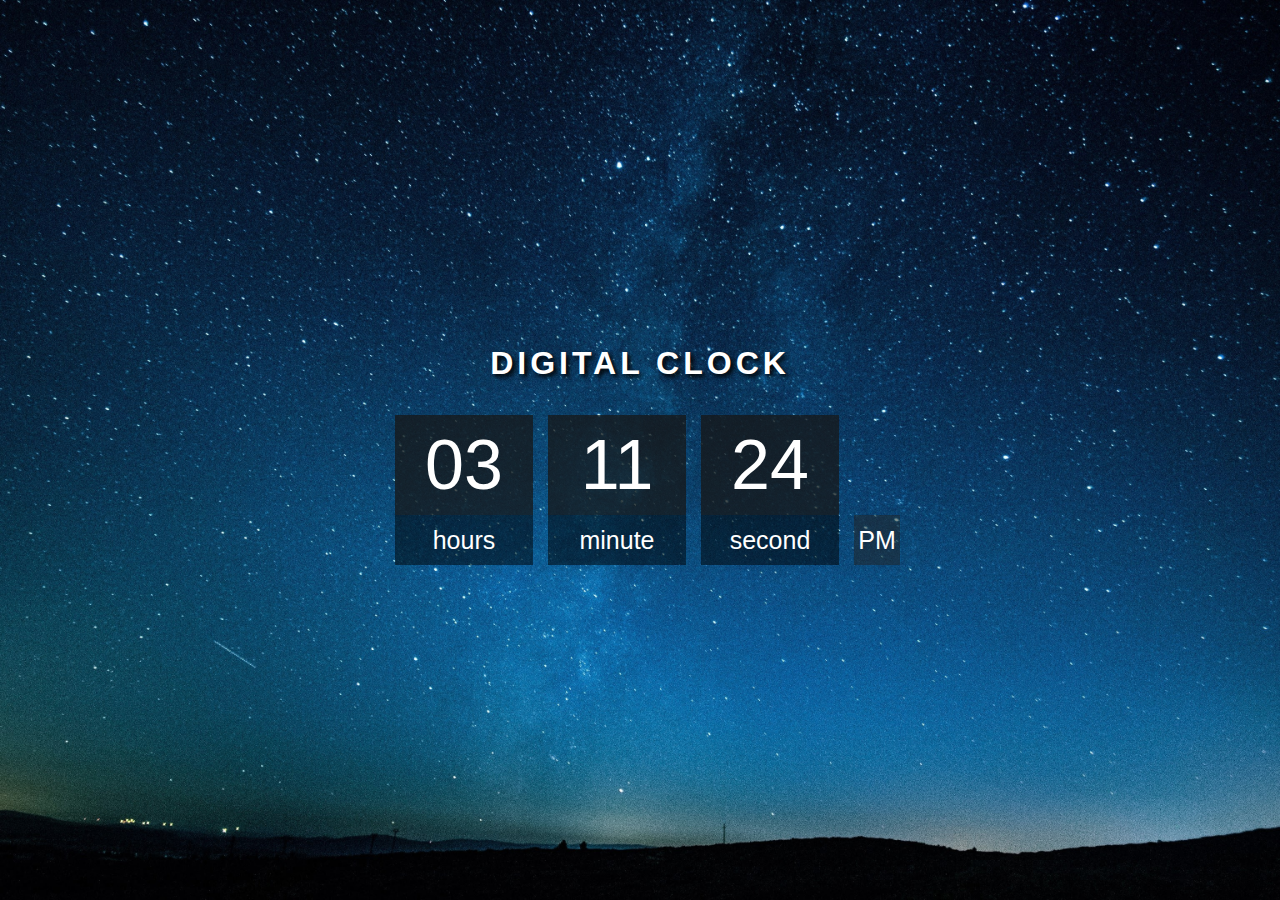
<file: P1-digital-clock/index.html>
<!DOCTYPE html>
<html lang="en">
  <head>
    <meta charset="UTF-8" />
    <meta http-equiv="X-UA-Compatible" content="IE=edge" />
    <meta name="viewport" content="width=device-width, initial-scale=1.0" />

    <!-- CUSTOM CSS -->
    <link rel="stylesheet" href="./style.css" />

    <!-- TİTLE -->
    <title>Digital Clock</title>
  </head>
  <body>
    <!-- container start -->
    <div class="container">
      <div class="header">
        <h2 class="digital">Digital Clock</h2>
      </div>

      <main class="main">
        <div class="boxes">
          <div class="box box1" id="hour"></div>
          <div class="box box2">hours</div>
        </div>
        <div class="boxes">
          <div class="box box1" id="minute"></div>
          <div class="box box2">minute</div>
        </div>
        <div class="boxes">
          <div class="box box1" id="second"></div>
          <div class="box box2">second</div>
        </div>

        <div class="ampm" id="ampm">am</div>
      </main>
    </div>

    <!-- JAVASRİPT -->
    <script src="./script.js"></script>
  </body>
</html>
</file>
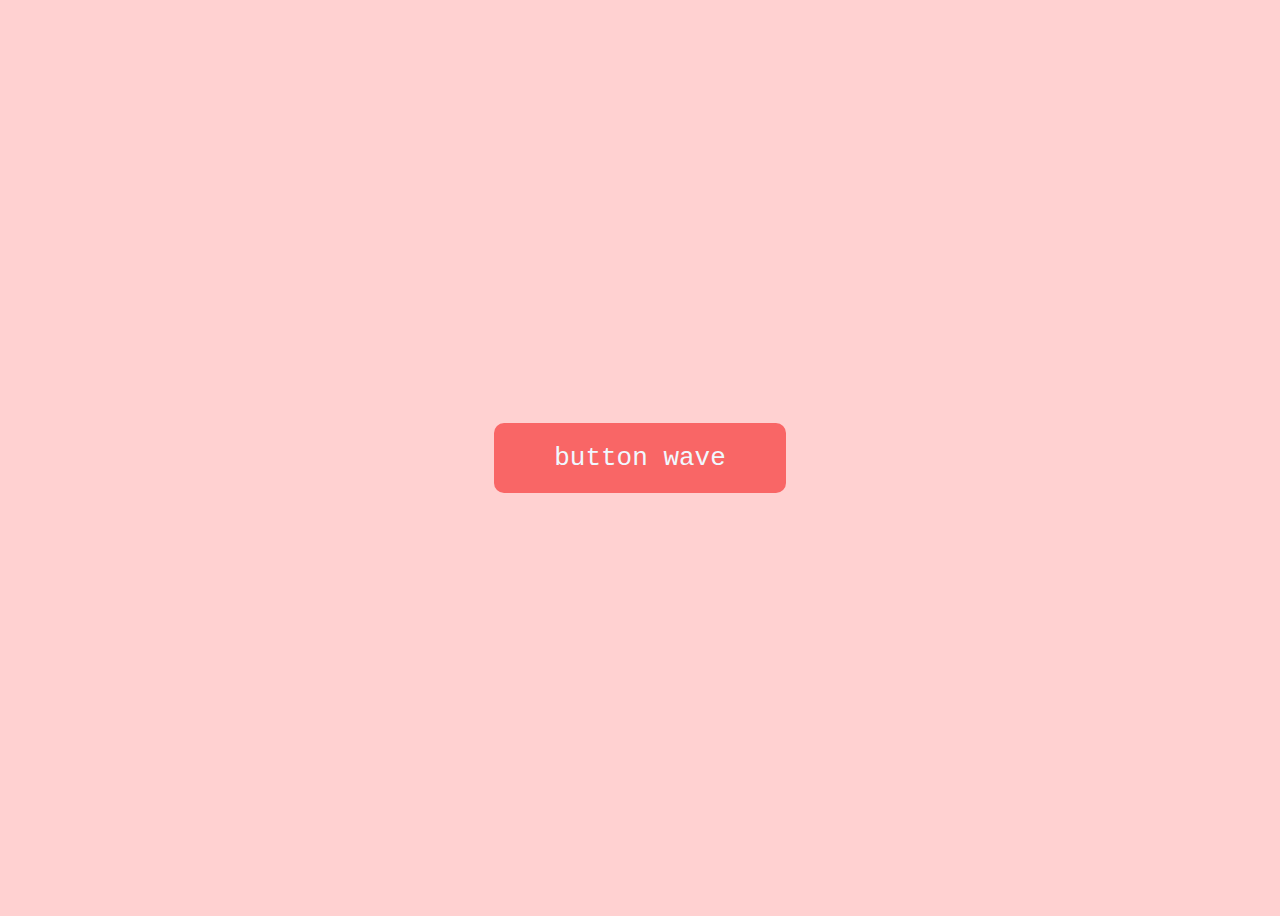
<file: P3-buttonWave/index.html>
<!DOCTYPE html>
<html lang="en">
  <head>
    <meta charset="UTF-8" />
    <meta http-equiv="X-UA-Compatible" content="IE=edge" />
    <meta name="viewport" content="width=device-width, initial-scale=1.0" />
    <!-- Custom CSS -->
    <link rel="stylesheet" href="./style.css" />
    <title>Document</title>
  </head>
  <body>
    <!-- button start -->
    <a class="btn"><span>button wave</span></a>
    <!-- button finish -->

    <!-- javascript -->

    <script src="./script.js"></script>
  </body>
</html>
</file>
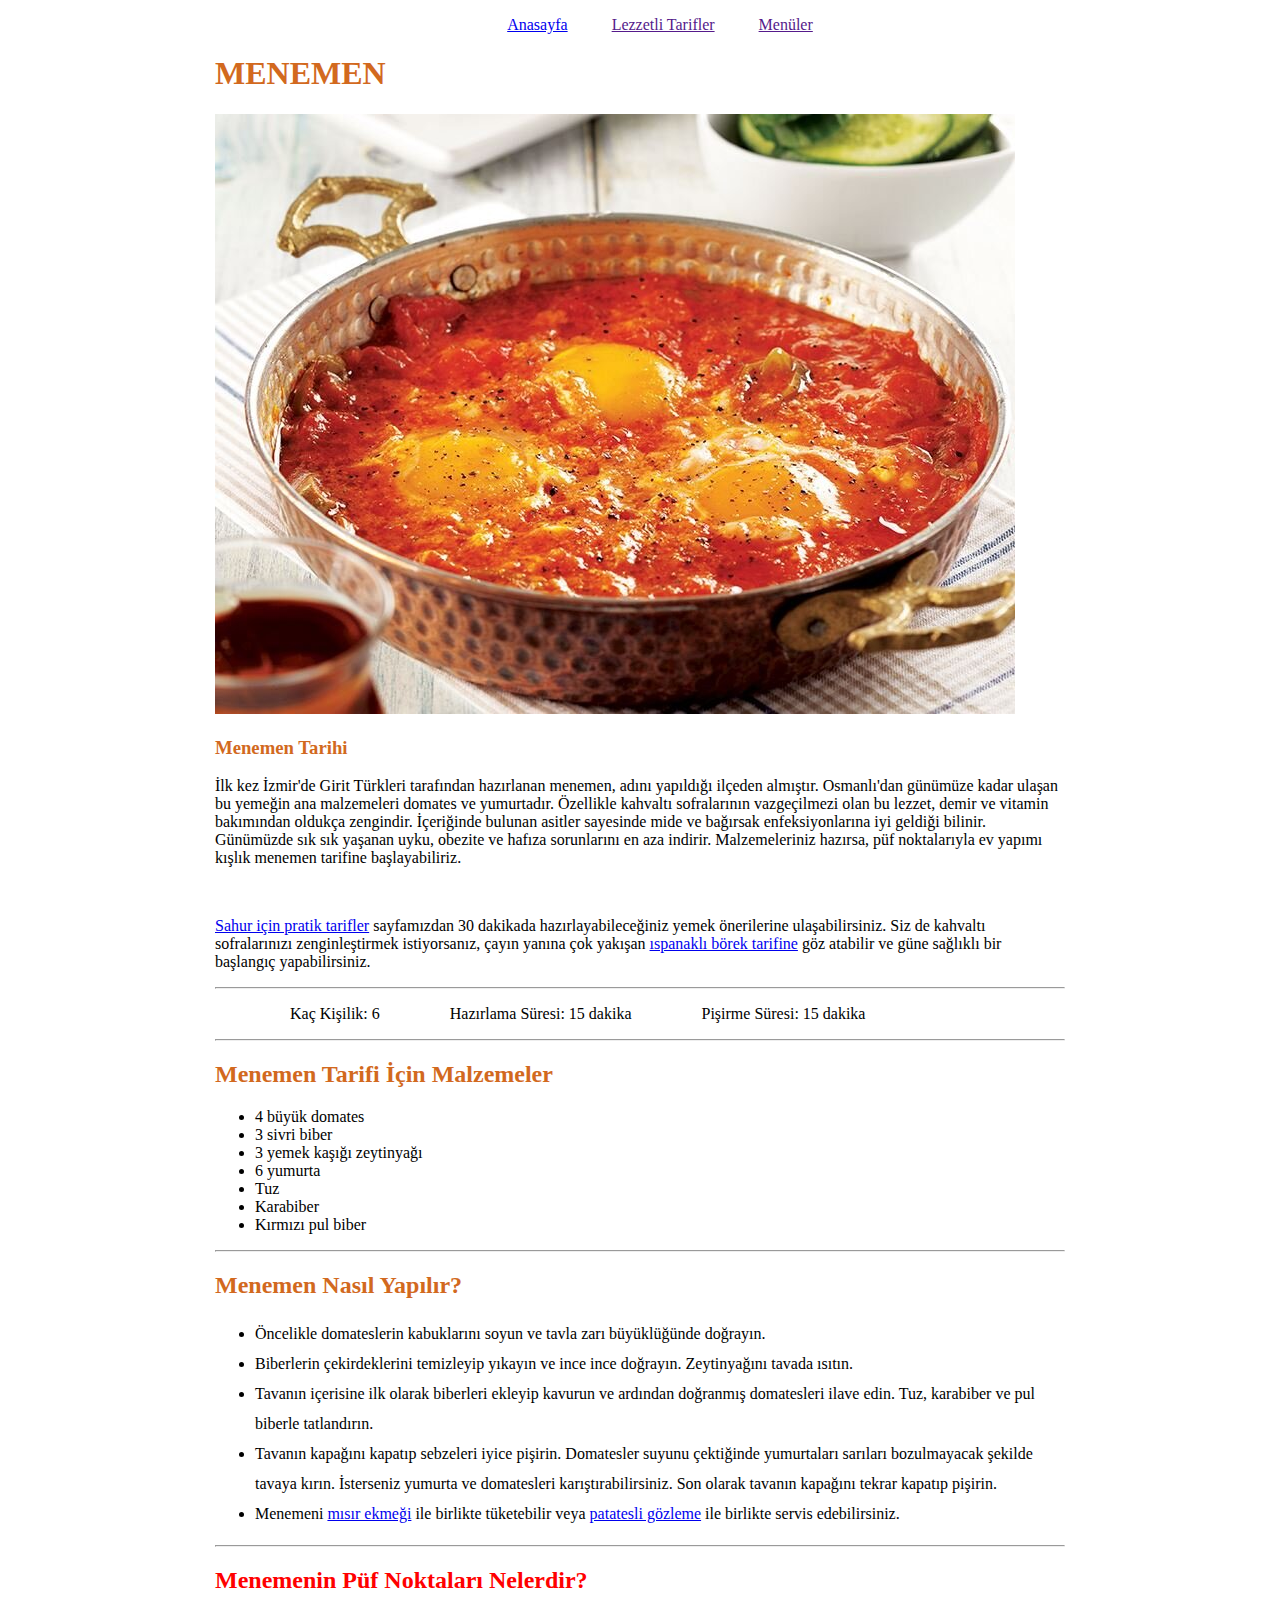
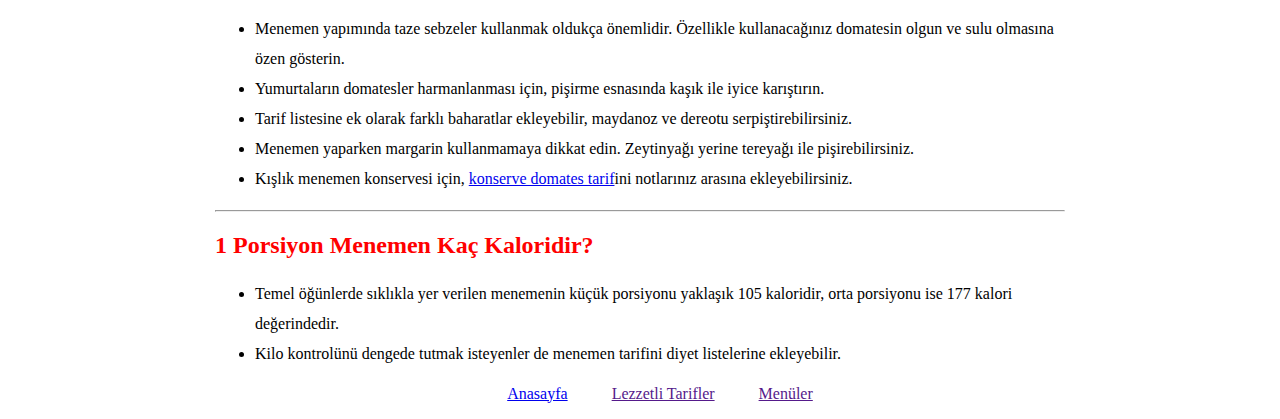
<file: P4-menemen-recipe/yenmezyemek.html>
<!DOCTYPE html>
<html lang="tr">
  <head>
    <meta charset="UTF-8" />
    <meta http-equiv="X-UA-Compatible" content="IE=edge" />
    <meta name="viewport" content="width=device-width, initial-scale=1.0" />
    <title>Yenmez Yemek</title>

    <style>
      .menü {
        list-style: none;
      }

      .menü li {
        display: inline;
        padding-left: 35px;
        padding-right: 35px;
      }

      .navbar {
        list-style: none;

        display: block;
      }
      .navbar li {
        display: inline;
        padding-left: 20px;
        padding-right: 20px;
      }

      .body {
        margin: 0 auto;

        width: 850px;
      }
      h1 {
        color: chocolate;
      }
      h2 {
        color: chocolate;
      }
      h3 {
        color: chocolate;
      }

      /* mark {
        background-color: rgb(176, 234, 238);
        color: chocolate;
      } */
    </style>
  </head>
  <body class="body">
    <!-- navbar start -->
    <header>
      <nav>
        <ul class="navbar" align="center">
          <li><a href="#">Anasayfa</a></li>

          <li><a href="">Lezzetli Tarifler</a></li>
          <li><a href="">Menüler</a></li>
        </ul>
      </nav>
    </header>
    <!-- navbar end -->

    <!-- content start -->
    <div>
      <section>
        <article>
          <h1>MENEMEN</h1>

          <img src="./img/menemen.jpg" alt="menemen" />

          <h3>Menemen Tarihi</h3>

          <p>
            İlk kez İzmir'de Girit Türkleri tarafından hazırlanan menemen, adını
            yapıldığı ilçeden almıştır. Osmanlı'dan günümüze kadar ulaşan bu
            yemeğin ana malzemeleri domates ve yumurtadır. Özellikle kahvaltı
            sofralarının vazgeçilmezi olan bu lezzet, demir ve vitamin
            bakımından oldukça zengindir. İçeriğinde bulunan asitler sayesinde
            mide ve bağırsak enfeksiyonlarına iyi geldiği bilinir. Günümüzde sık
            sık yaşanan uyku, obezite ve hafıza sorunlarını en aza indirir.
            Malzemeleriniz hazırsa, püf noktalarıyla ev yapımı kışlık menemen
            tarifine başlayabiliriz.
          </p>
          <br />
          <p>
            <a href="#">Sahur için pratik tarifler</a> sayfamızdan 30 dakikada
            hazırlayabileceğiniz yemek önerilerine ulaşabilirsiniz. Siz de
            kahvaltı sofralarınızı zenginleştirmek istiyorsanız, çayın yanına
            çok yakışan <a href="#">ıspanaklı börek tarifine</a> göz atabilir ve
            güne sağlıklı bir başlangıç yapabilirsiniz.
          </p>
        </article>
        <hr />

        <article>
          <ul style="display: flex" class="menü">
            <li>Kaç Kişilik: 6</li>
            <li>Hazırlama Süresi: 15 dakika</li>
            <li>Pişirme Süresi: 15 dakika</li>
          </ul>
        </article>
        <hr />

        <article>
          <h2>Menemen Tarifi İçin Malzemeler</h2>

          <ul>
            <li>4 büyük domates</li>
            <li>3 sivri biber</li>
            <li>3 yemek kaşığı zeytinyağı</li>
            <li>6 yumurta</li>
            <li>Tuz</li>
            <li>Karabiber</li>
            <li>Kırmızı pul biber</li>
          </ul>
        </article>
        <hr />

        <article>
          <h2 style="color: chocolate">Menemen Nasıl Yapılır?</h2>

          <ul style="line-height: 30px">
            <li>
              Öncelikle domateslerin kabuklarını soyun ve tavla zarı
              büyüklüğünde doğrayın.
            </li>
            <li>
              Biberlerin çekirdeklerini temizleyip yıkayın ve ince ince
              doğrayın. Zeytinyağını tavada ısıtın.
            </li>
            <li>
              Tavanın içerisine ilk olarak biberleri ekleyip kavurun ve ardından
              doğranmış domatesleri ilave edin. Tuz, karabiber ve pul biberle
              tatlandırın.
            </li>
            <li>
              Tavanın kapağını kapatıp sebzeleri iyice pişirin. Domatesler
              suyunu çektiğinde yumurtaları sarıları bozulmayacak şekilde tavaya
              kırın. İsterseniz yumurta ve domatesleri karıştırabilirsiniz. Son
              olarak tavanın kapağını tekrar kapatıp pişirin.
            </li>
            <li>
              Menemeni <a href="#">mısır ekmeği</a> ile birlikte tüketebilir
              veya <a href="#">patatesli gözleme</a> ile birlikte servis
              edebilirsiniz.
            </li>
          </ul>
        </article>
        <hr />
        <article>
          <h2 style="color: red">Menemenin Püf Noktaları Nelerdir?</h2>

          <ul style="line-height: 30px">
            <li>
              Menemen yapımında taze sebzeler kullanmak oldukça önemlidir.
              Özellikle kullanacağınız domatesin olgun ve sulu olmasına özen
              gösterin.
            </li>
            <li>
              Yumurtaların domatesler harmanlanması için, pişirme esnasında
              kaşık ile iyice karıştırın.
            </li>
            <li>
              Tarif listesine ek olarak farklı baharatlar ekleyebilir, maydanoz
              ve dereotu serpiştirebilirsiniz.
            </li>
            <li>
              Menemen yaparken margarin kullanmamaya dikkat edin. Zeytinyağı
              yerine tereyağı ile pişirebilirsiniz.
            </li>
            <li>
              Kışlık menemen konservesi için,
              <a href="#">konserve domates tarif</a>ini notlarınız arasına
              ekleyebilirsiniz.
            </li>
          </ul>

          <!-- <iframe
            height="450"
            width="600"
            src="https://youtu.be/IfnHzWRMph0"
            frameborder="0"
          ></iframe> -->
        </article>
        <hr />

        <article>
          <h2 style="color: red">1 Porsiyon Menemen Kaç Kaloridir?</h2>
          <ul style="line-height: 30px">
            <li>
              Temel öğünlerde sıklıkla yer verilen menemenin küçük porsiyonu
              yaklaşık 105 kaloridir, orta porsiyonu ise 177 kalori
              değerindedir.
            </li>
            <li>
              Kilo kontrolünü dengede tutmak isteyenler de menemen tarifini
              diyet listelerine ekleyebilir.
            </li>
          </ul>
        </article>
      </section>
    </div>

    <!-- content end -->

    <!-- footer start -->

    <footer>
      <nav>
        <ul class="navbar" align="center">
          <li><a href="#">Anasayfa</a></li>

          <li><a href="">Lezzetli Tarifler</a></li>
          <li><a href="">Menüler</a></li>
        </ul>
      </nav>
    </footer>
    <!-- footer end -->
  </body>
</html>
</file>
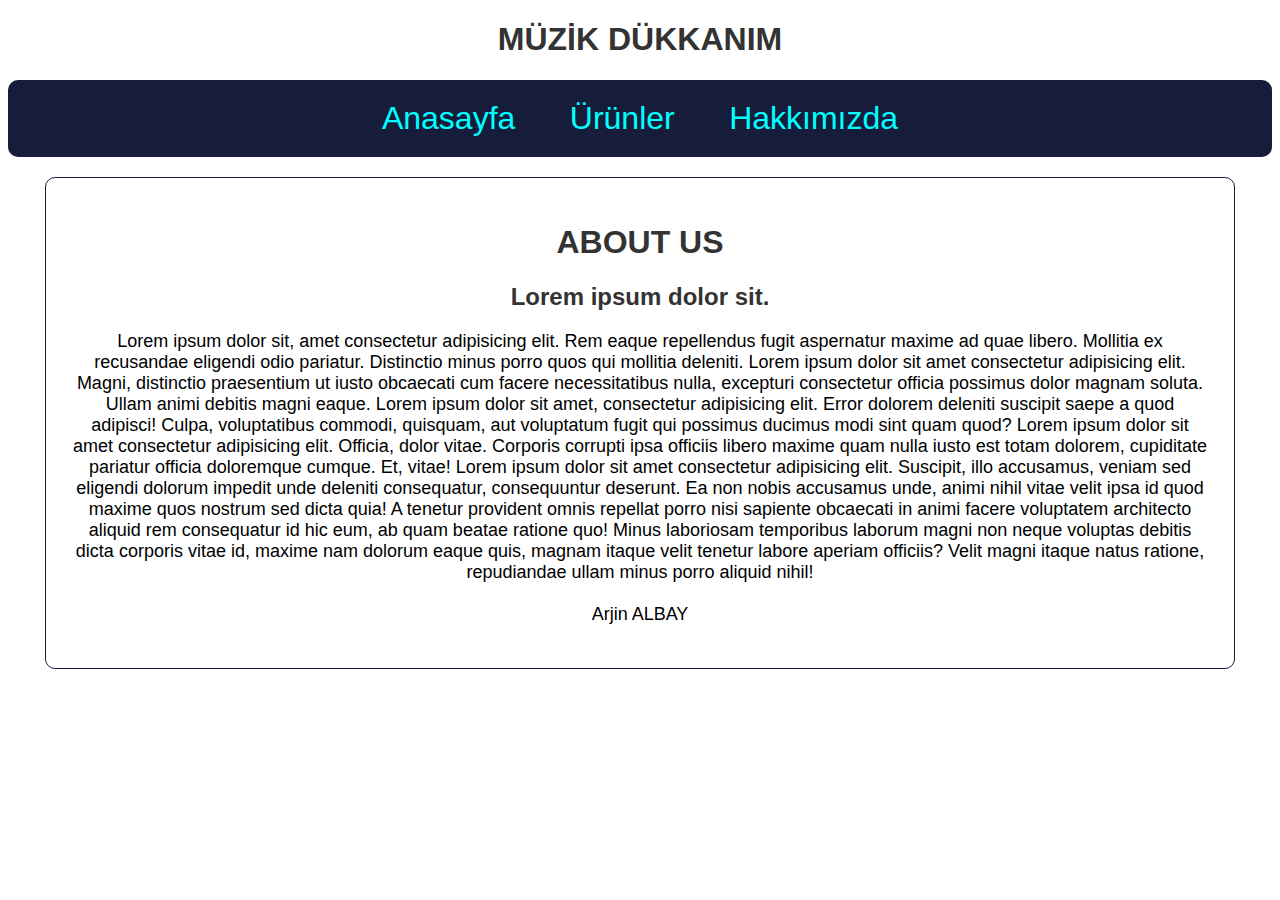
<file: P5-instruments-store/about_us.html>
<!DOCTYPE html>
<html lang="en">
  <head>
    <meta charset="UTF-8" />
    <meta http-equiv="X-UA-Compatible" content="IE=edge" />
    <meta name="viewport" content="width=device-width, initial-scale=1.0" />
    <title>about us</title>
    <link rel="stylesheet" href="./css/style.css" />
  </head>
  <body>
    
    <!-- Header start -->
   <div> 
     <h1 class="topname">MÜZİK DÜKKANIM</h1> 
  <div>

    <div class="header">
      <a  href="./homepage.html">Anasayfa</a>
      <a  href="./ürünlerimiz.html">Ürünler</a>
      <a  href="./about_us.html">Hakkımızda</a>
    </div>
    <!-- Header Finish -->

    <!-- Content Start -->
    <div class="container">
      <div class="content" style="text-align: center;">
        <article>
          <h1 style="text-align: center; font-size: xx-large">ABOUT US</h1>

          <h2>Lorem ipsum dolor sit.</h2>

          <p>
            Lorem ipsum dolor sit, amet consectetur adipisicing elit. Rem eaque
            repellendus fugit aspernatur maxime ad quae libero. Mollitia ex
            recusandae eligendi odio pariatur. Distinctio minus porro quos qui
            mollitia deleniti. Lorem ipsum dolor sit amet consectetur
            adipisicing elit. Magni, distinctio praesentium ut iusto obcaecati
            cum facere necessitatibus nulla, excepturi consectetur officia
            possimus dolor magnam soluta. Ullam animi debitis magni eaque. Lorem
            ipsum dolor sit amet, consectetur adipisicing elit. Error dolorem
            deleniti suscipit saepe a quod adipisci! Culpa, voluptatibus
            commodi, quisquam, aut voluptatum fugit qui possimus ducimus modi
            sint quam quod? Lorem ipsum dolor sit amet consectetur adipisicing
            elit. Officia, dolor vitae. Corporis corrupti ipsa officiis libero
            maxime quam nulla iusto est totam dolorem, cupiditate pariatur
            officia doloremque cumque. Et, vitae! Lorem ipsum dolor sit amet
            consectetur adipisicing elit. Suscipit, illo accusamus, veniam sed
            eligendi dolorum impedit unde deleniti consequatur, consequuntur
            deserunt. Ea non nobis accusamus unde, animi nihil vitae velit ipsa
            id quod maxime quos nostrum sed dicta quia! A tenetur provident
            omnis repellat porro nisi sapiente obcaecati in animi facere
            voluptatem architecto aliquid rem consequatur id hic eum, ab quam
            beatae ratione quo! Minus laboriosam temporibus laborum magni non
            neque voluptas debitis dicta corporis vitae id, maxime nam dolorum
            eaque quis, magnam itaque velit tenetur labore aperiam officiis?
            Velit magni itaque natus ratione, repudiandae ullam minus porro
            aliquid nihil!
            <BR></BR>

            Arjin ALBAY
          </p>
        </article>
      </div>
    </div>
    <!-- content finish -->
  </body>
</html>
</file>
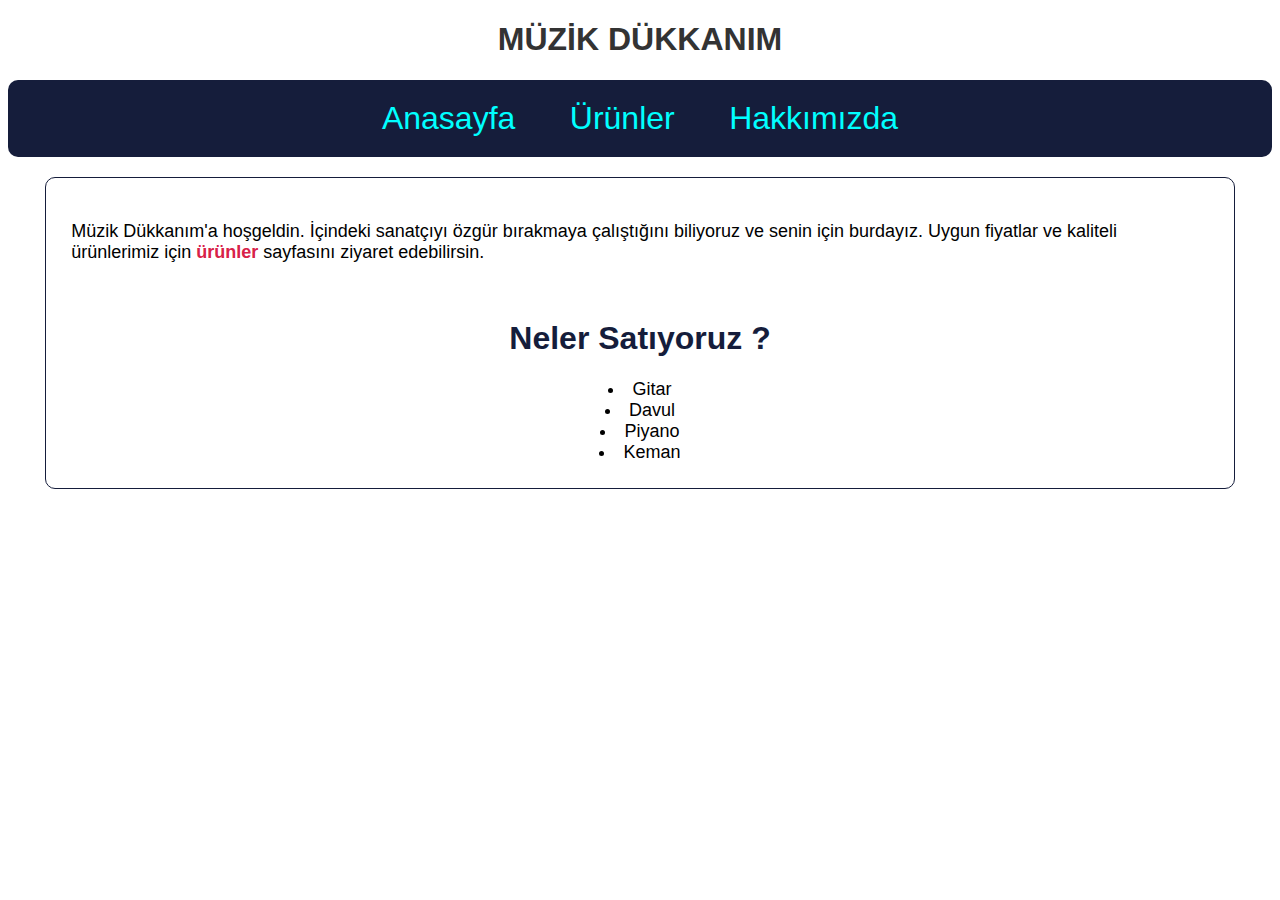
<file: P5-instruments-store/homepage.html>
<!DOCTYPE html>
<html lang="en">
  <head>
    <meta charset="UTF-8" />
    <meta http-equiv="X-UA-Compatible" content="IE=edge" />
    <meta name="viewport" content="width=device-width, initial-scale=1.0" />
    <title>Document</title>
    <link rel="stylesheet" href="./css/style.css" />
  </head>
  <body>
    <!-- Header start -->
   <div> 
    <h1 class="topname">MÜZİK DÜKKANIM</h1> 
 <div>

   <div class="header">
     <a href="./homepage.html">Anasayfa</a>
     <a href="./ürünlerimiz.html">Ürünler</a>
     <a href="./about_us.html">Hakkımızda</a>
   </div>
   <!-- Header Finish -->

   <!-- Content Start -->
   <div class="container">
     <article>

      <p>Müzik Dükkanım'a hoşgeldin. İçindeki sanatçıyı özgür bırakmaya çalıştığını biliyoruz ve senin için burdayız. Uygun fiyatlar ve kaliteli ürünlerimiz için <a class="link" href="./ürünlerimiz.html">ürünler</a> sayfasını ziyaret edebilirsin.</p> <br>

      <div style="text-align: center;" >
      <h1 style="color: #151d3b;">Neler Satıyoruz ?</h1>
      <lu style=" list-style-position:inside; font-size: large;">
        <li>Gitar</li>
        <li>Davul</li>
        <li>Piyano</li>
        <li>Keman</li>
      </lu>
    </div>

     </article>
   </div>
    <!-- content finish -->
  </body>
</html>
</file>
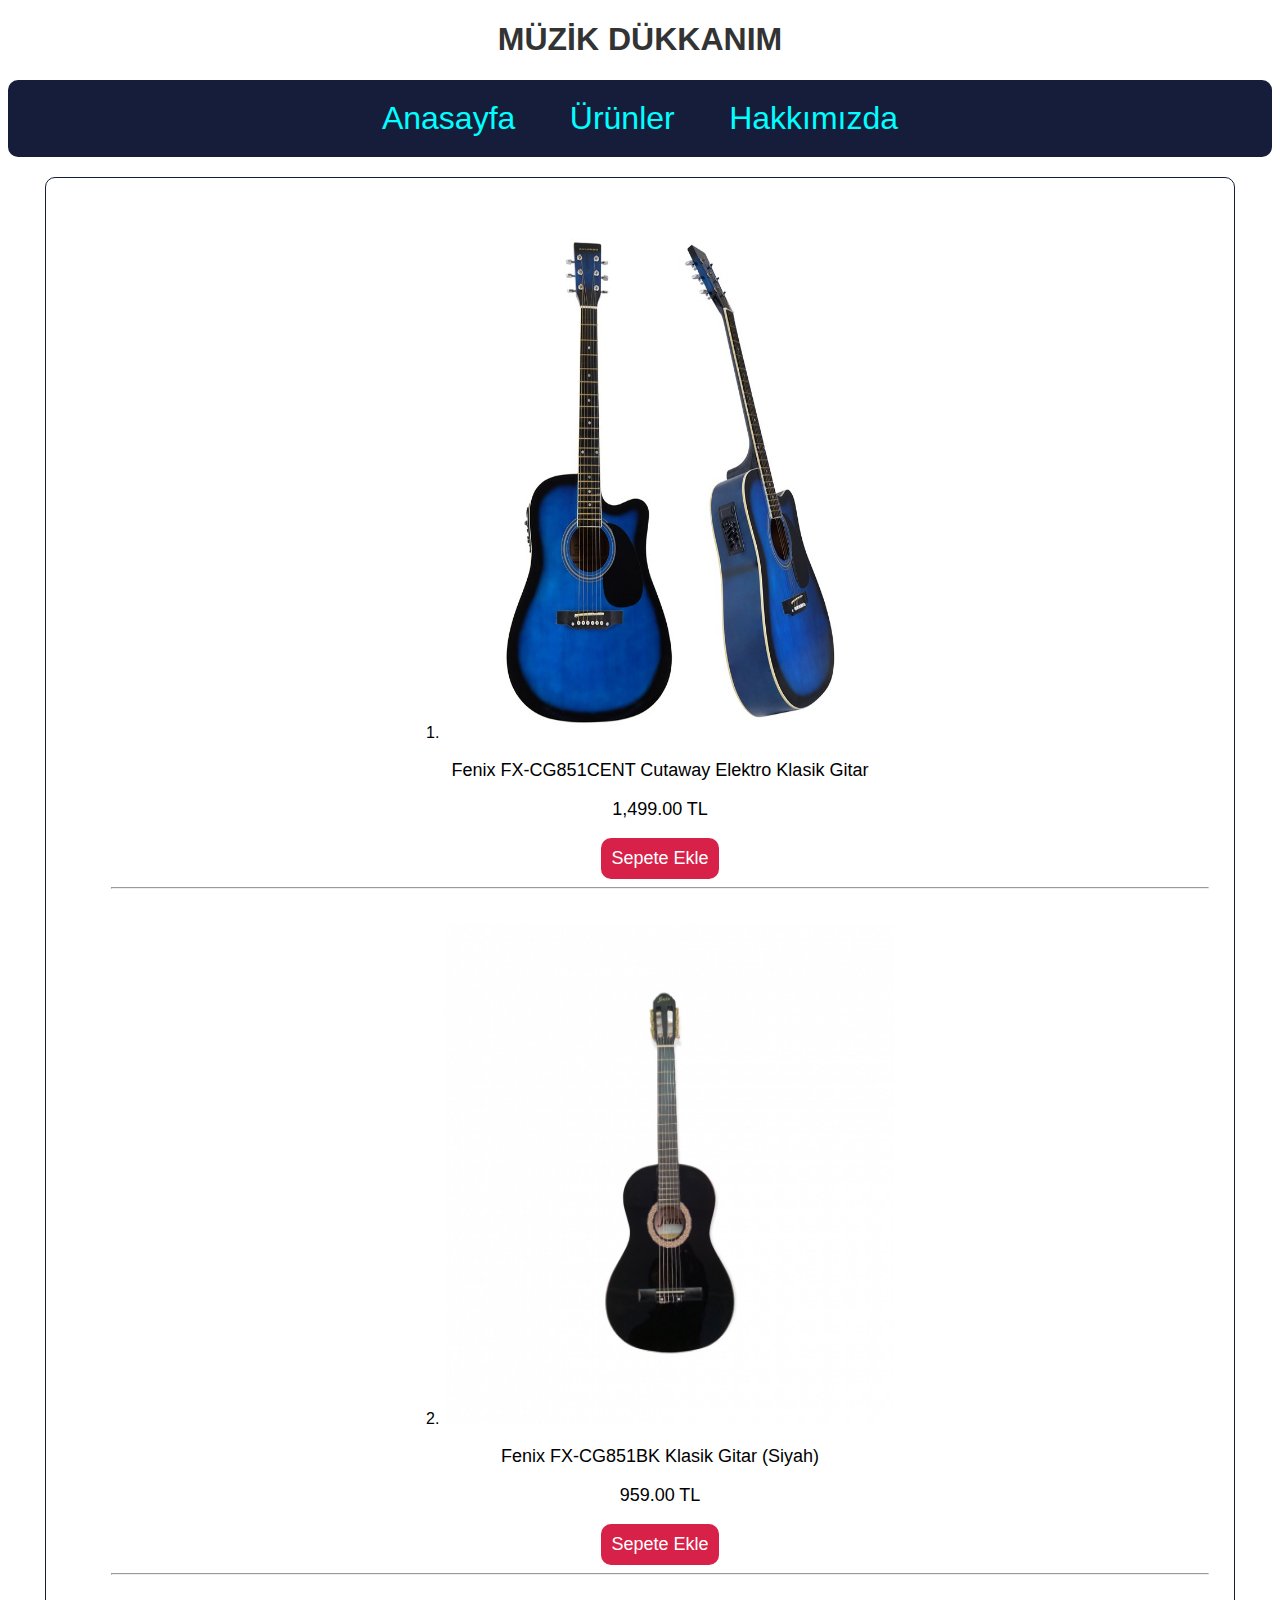
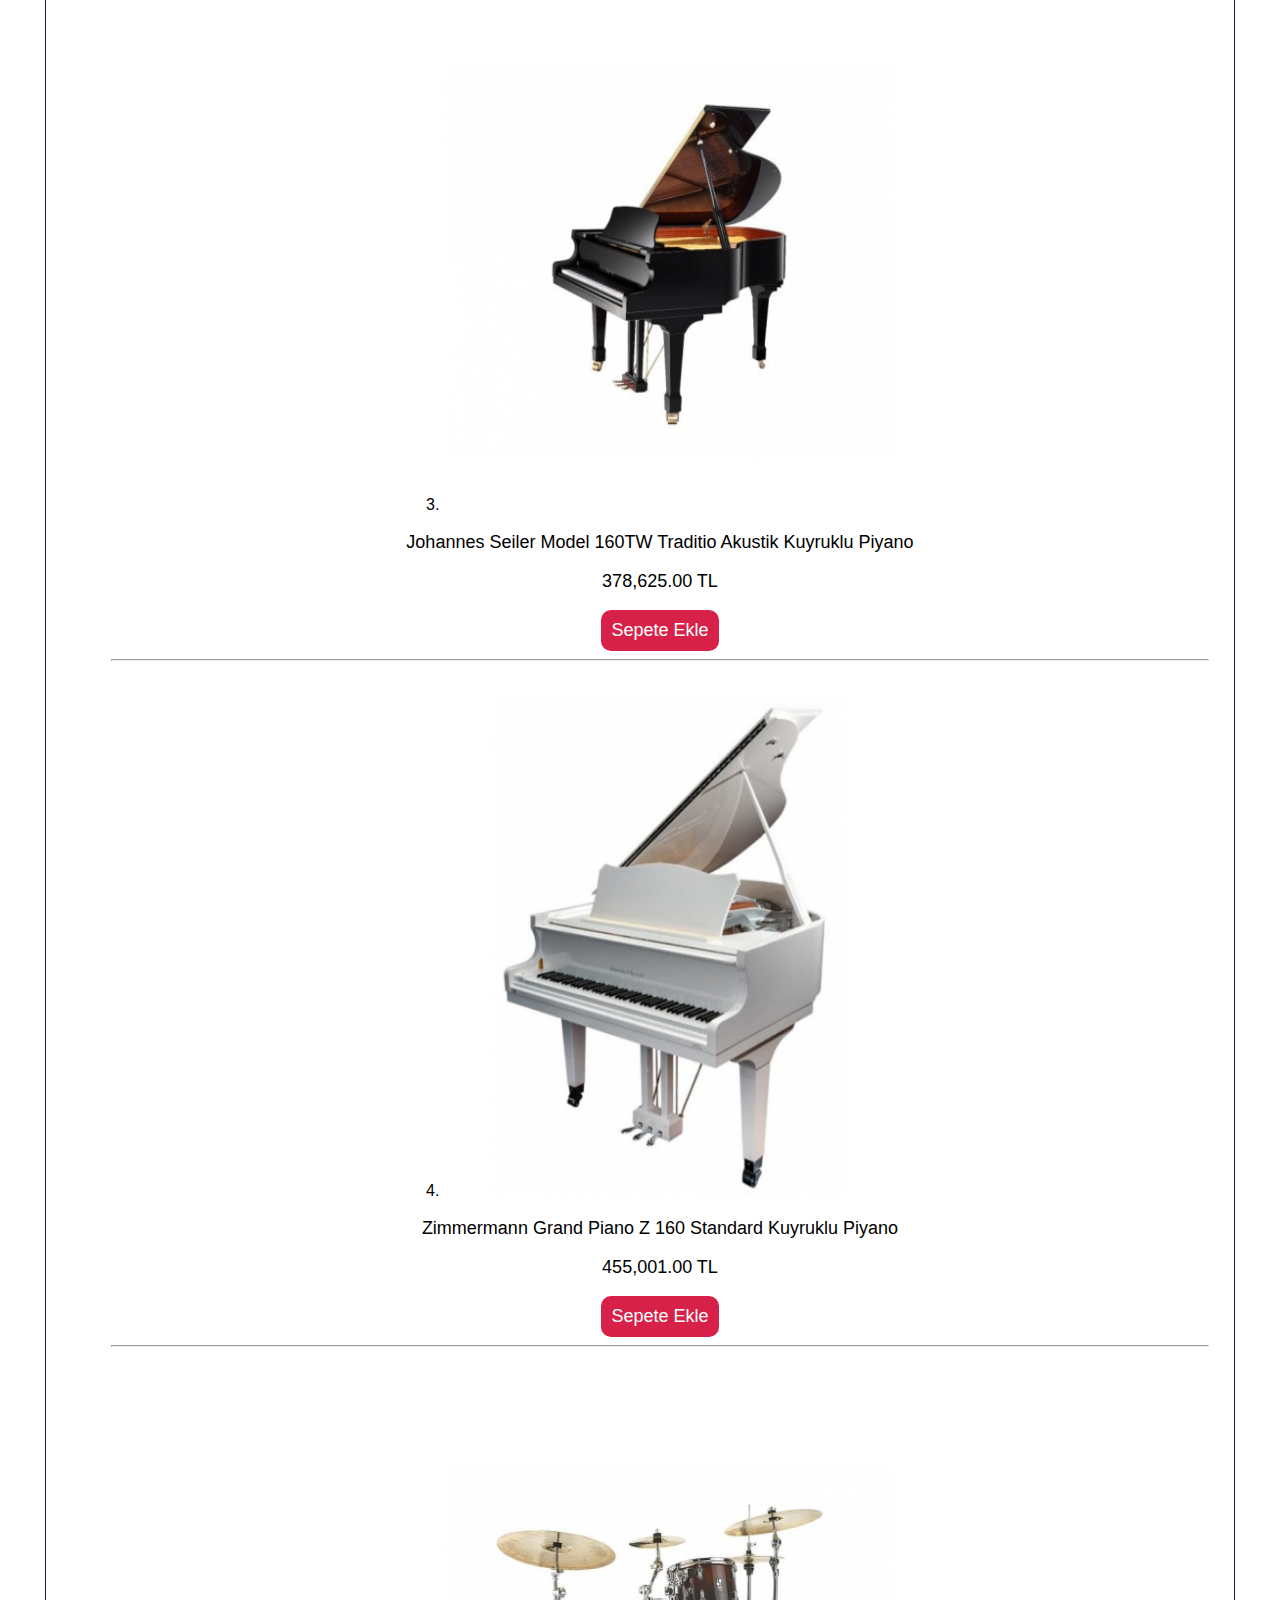
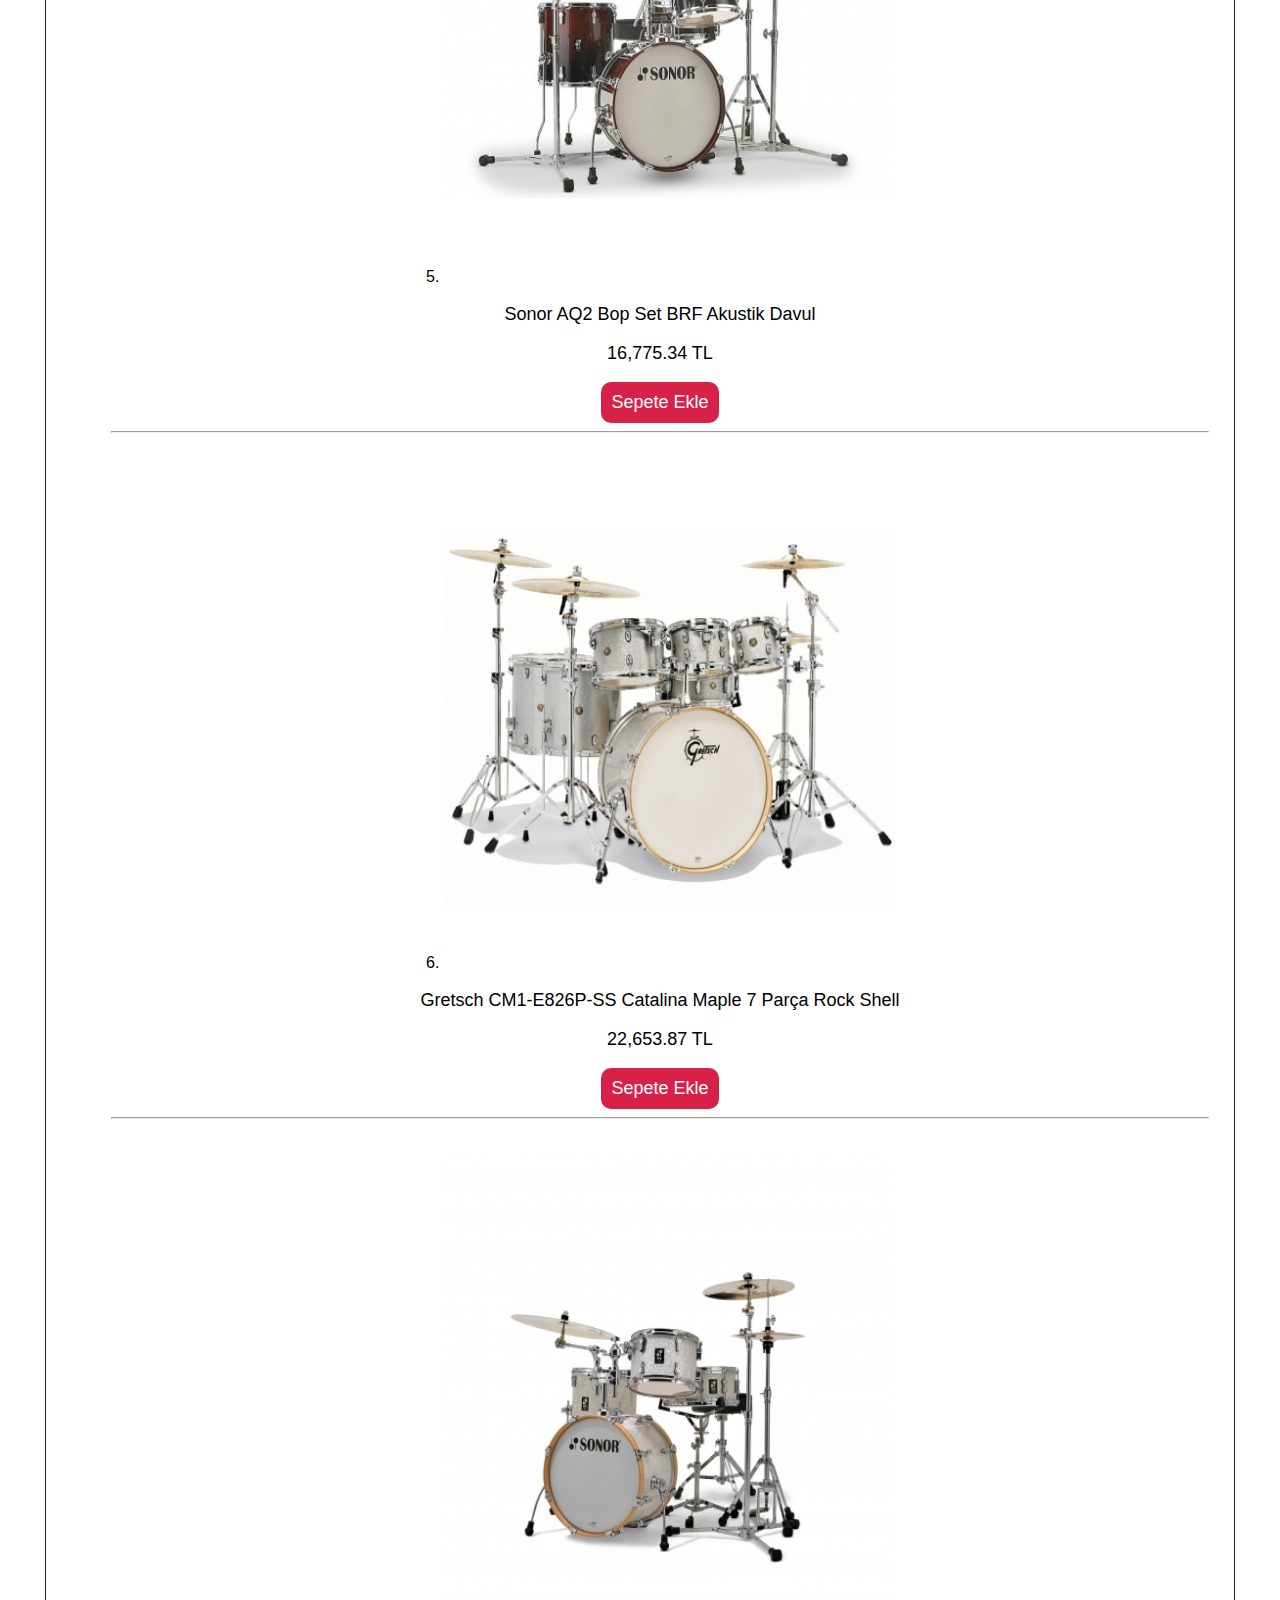
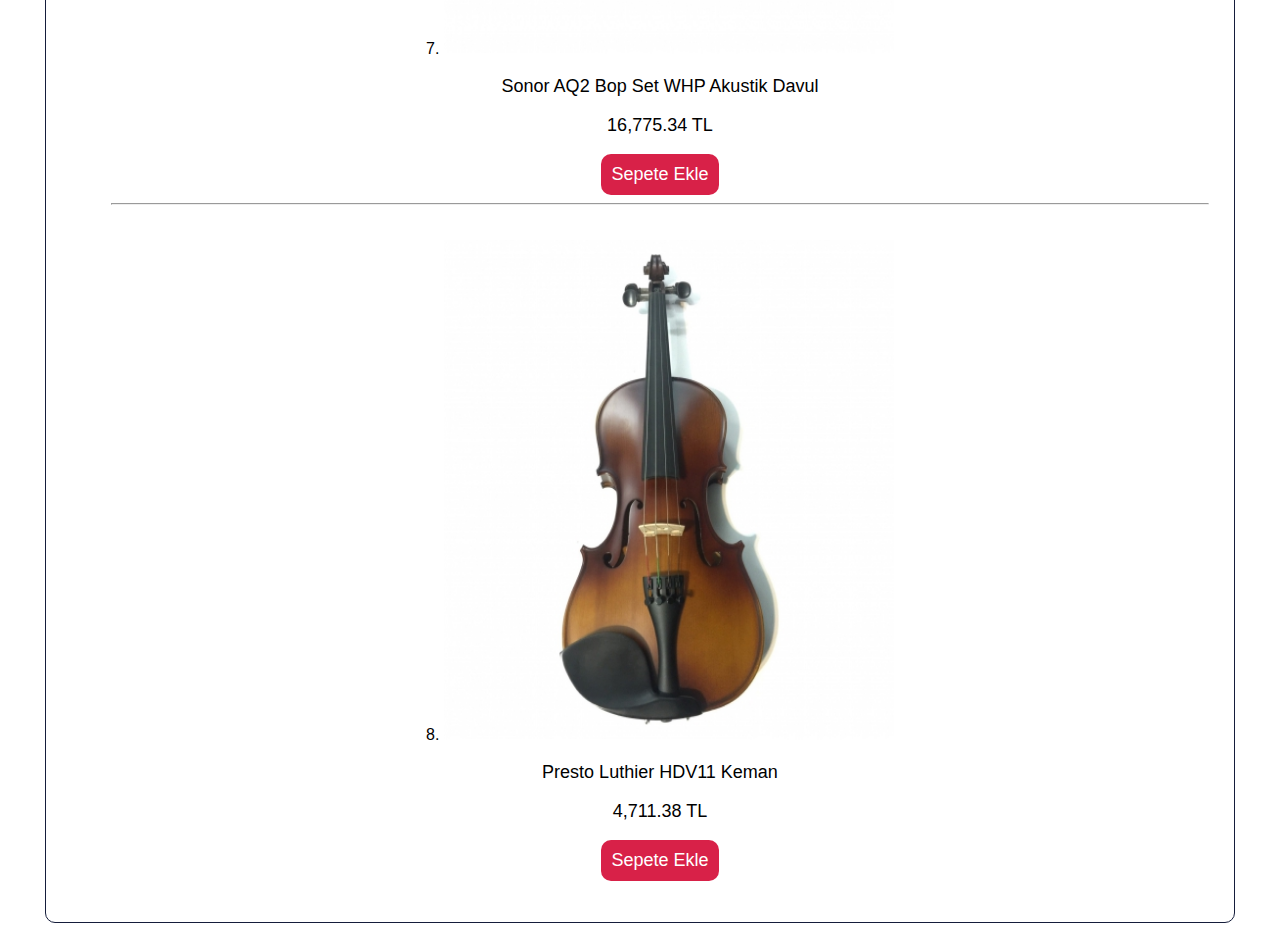
<file: P5-instruments-store/ürünlerimiz.html>
<!DOCTYPE html>
<html lang="en">
  <head>
    <meta charset="UTF-8" />
    <meta http-equiv="X-UA-Compatible" content="IE=edge" />
    <meta name="viewport" content="width=device-width, initial-scale=1.0" />
    <title>ürünler</title>
    <link rel="stylesheet" href="./css/style.css" />
  </head>
  <body>
    <!-- Header start -->
   <div> 
    <h1 class="topname">MÜZİK DÜKKANIM</h1> 
 <div>

   <div class="header">
     <a  href="./homepage.html">Anasayfa</a>
     <a  href="./ürünlerimiz.html">Ürünler</a>
     <a  href="./about_us.html">Hakkımızda</a>
   </div>
   <!-- Header Finish -->

   <!-- Content Start -->
   <div class="container">
    

        <ol class="ürünlerlistesi" style="text-align: center; list-style-position: inside; " >
            <li class="box">
                <img src="./img/gitar1.jpg" alt="mavi gitar">  </img>
                <div>
                    <p>Fenix FX-CG851CENT Cutaway Elektro Klasik Gitar</p>
                </div>
                <div>
                    <p>1,499.00 TL</p>
                </div>
                <div>
                    <button> Sepete Ekle </button>
                </div>
                <hr>
            </li>

       
            
            <li class="box">
                <img src="./img/gitar2.jpg" alt="siyah">
            </img>
            <div>
                <p>Fenix FX-CG851BK Klasik Gitar (Siyah)</p>
            </div>
            <div>
                <p>959.00 TL</p>
            </div>
            <div>
                <button> Sepete Ekle </button>
            </div>
            <hr>
            </li> 


            <li class="box">
                <img src="./img/piyano1.jpg" alt="beyaz Piyano">
            </img>
            <div>
                <p>Johannes Seiler Model 160TW Traditio Akustik Kuyruklu Piyano</p>
            </div>
            <div>
                <p>378,625.00 TL</p>
            </div>
            <div>
                <button> Sepete Ekle </button>
            </div>
            <hr>
            </li>
              
            <li class="box">
                <img src="./img/piyano2.jpg" alt="">
            </img>
            <div>
                <p>Zimmermann Grand Piano Z 160 Standard Kuyruklu Piyano</p>
            </div>
            <div>
                <p>455,001.00 TL</p>
            </div>
            <div>
                <button> Sepete Ekle </button>
            </div>
            <hr>
            </li> 


            <li class="box">
                <img src="./img/davul1.jpg" alt="ilk davul">
            </img>
            <div>
                <p>Sonor AQ2 Bop Set BRF Akustik Davul</p>
            </div>
            <div>
                <p>16,775.34 TL</p>
            </div>
            <div>
                <button> Sepete Ekle </button>
            </div>
            <hr>
            </li> 


            <li class="box">
                <img src="./img/davul3.jpg" alt="güzel davul">
            </img>
            <div>
                <p>Gretsch CM1-E826P-SS Catalina Maple 7 Parça Rock Shell</p>
            </div>
            <div>
                <p>22,653.87 TL</p>
            </div>
            <div>
                <button> Sepete Ekle </button>
            </div>
            <hr>
            </li> 


            <li class="box">
                <img src="./img/davul2.jpg" alt="beyaz davul">
            </img>
            <div>
                <p>Sonor AQ2 Bop Set WHP Akustik Davul</p>
            </div>
            <div>
                <p>16,775.34 TL</p>
            </div>
            <div>
                <button> Sepete Ekle </button>
            </div>
            <hr>
            </li> 

           
            <li class="box">
                <img src="./img/keman1.jpg" alt="keman">
            </img>
            <div>
                <p>Presto Luthier HDV11 Keman</p>
            </div>
            <div>
                <p>4,711.38 TL</p>
            </div>
            <div>
                <button> Sepete Ekle </button>
            </div>
            </li>
        </ol>


    

   </div>
  </body>
</html>
</file>
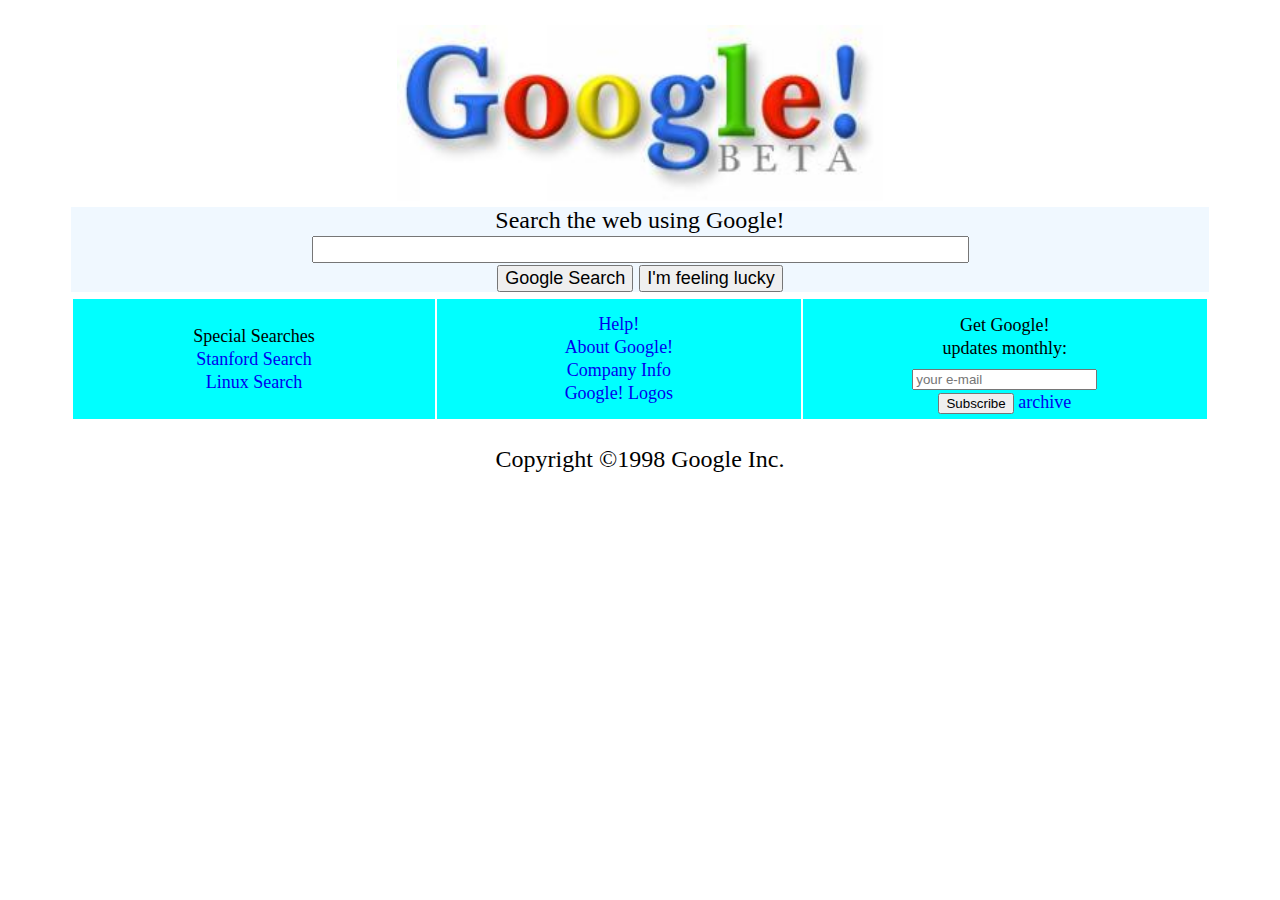
<file: P6-old-google-website/google.html>
<!DOCTYPE html>
<html lang="en">
  <head>
    <meta charset="UTF-8" />
    <meta http-equiv="X-UA-Compatible" content="IE=edge" />
    <meta name="viewport" content="width=device-width, initial-scale=1.0" />
    <title>Google</title>
    <link rel="stylesheet" href="./css/style.css" />
  </head>
  <body>
    <!-- İmage start -->
    
    <section>
    <div class="container">
      <a href="#"> <img src="./img/google.jpg" alt="google" /> </a>
      <!-- İmage Finish-->

      <!-- **********************************************************-->

      <!-- Search Start -->
      <div class="first">
        <form>
          <label>Search the web using Google!</label>
          <br />
          <input type="text" size="60px" />
          <br />
          <input type="submit" size="30px" value="Google Search" />
          <input type="submit" size="30px" value="I'm feeling lucky" />
        </form>
      </div>
      <!--  Search Finish -->

      <!-- ******************************************************** -->

      <!-- table start -->
     
        <table>
            <tbody>
                <tr>
                    <td> 
                    <p>Special Searches</p>
                    <p><a href="#"> Stanford Search </a></p>
                    <p><a href="#"> Linux Search </a></p>
                </td>
                

               
                <td>
                    <p><a href="#"> Help! </a></p>
                    <p><a href="#"> About Google! </a></p>
                    <p><a href="#"> Company Info </a></p>
                    <p><a href="#"> Google! Logos </a></p>
                </td>
              
              
                    <td >
                    <p>Get Google!</p>
                    <p>updates monthly:</p>
                    <input name="e-mail" type="text" placeholder="your e-mail"/>
                    <br>
                    <input  type="submit" style="margin-top: 3px;" value="Subscribe">
                    <a href="#"> archive</a>
             </td>

                </tr>
            </tbody>
        </table>
   
    </section>
      <!-- table Finish -->

      
      <!-- Footer start -->
<footer>

      <p>Copyright ©1998 Google Inc.</p>

      <!-- Footer start -->
    </footer>

</div>

  </body>
</html>
</file>
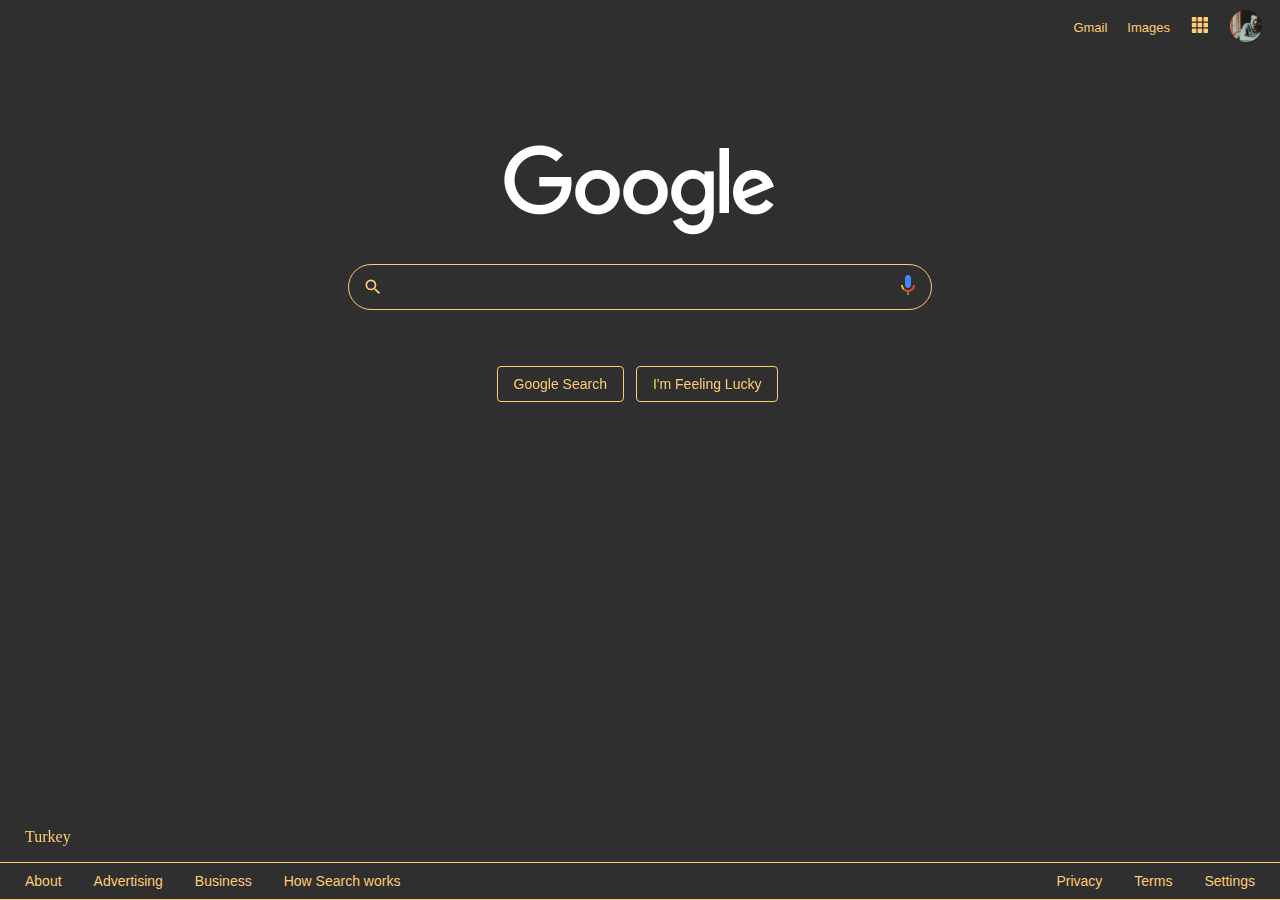
<file: P7-new-google-version-main/google.html>
<!DOCTYPE html>
<html lang="en">
  <head>
    <meta charset="UTF-8" />
    <meta http-equiv="X-UA-Compatible" content="IE=edge" />
    <meta name="viewport" content="width=device-width, initial-scale=1.0" />
    <link rel="stylesheet" href="./css/style.css" />
    <title>google</title>
  </head>
  <body style="background-color: #2f2f2f">
    <!-- ****header right start -->
    <nav>
      <ul class="right-top-ul">
        <!-- +++my picture+++ -->
        <li class="right-top-li">
          <a href="https://github.com/ArjinAlbay">
            <img
              src="./img/ben1.jpg"
              alt="benimfoto"
              width="32px"
              style="border-radius: 50%"
              height="32px"
            />
          </a>
          <!-- +++my picture+++ -->
        </li>

        <!-- +++svg image+++ -->
        <li class="right-top-li">
          <a href="https://about.google/products/?tab=wh" target="_top">
            <img
              src="./img/yellowsvg.svg"
              width="20px"
              height="20px"
              alt="icon"
              style="padding-top: 5px"
            />
          </a>
        </li>
        <!-- +++svg image+++ -->

        <li class="right-top-li" style="padding-top: 10px">
          <a href="#">Images</a>
        </li>
        <li class="right-top-li" style="padding-top: 10px">
          <a href="#">Gmail</a>
        </li>
      </ul>
    </nav>

    <!-- ***header right finish*** -->

    <!-- ***Search Start*** -->

    <!-- +++logo image+++ -->
    <div class="container">
      <img
        id="googleicon"
        src="./img/white.png"
        width="272px"
        height="92px"
        alt=""
      />
    </div>
    <!-- +++logo image+++ -->

    <div class="search-area">
      <div class="search">
        <div class="search-img">
          <span>
            <svg
              focusable="false"
              xmlns="http://www.w3.org/2000/svg"
              viewBox="0 0 24 24"
            >
              <path
                d="M15.5 14h-.79l-.28-.27A6.471 6.471 0 0 0 16 9.5 6.5 6.5 0 1 0 9.5 16c1.61 0 3.09-.59 4.23-1.57l.27.28v.79l5 4.99L20.49 19l-4.99-5zm-6 0C7.01 14 5 11.99 5 9.5S7.01 5 9.5 5 14 7.01 14 9.5 11.99 14 9.5 14z"
              ></path>
            </svg>
          </span>
        </div>

        <div class="input-enter">
          <div class="input-area">
            <input
              name="googleicon"
              type="text"
              class="input"
              maxlength="2048"
              autofocus="true"
            />
          </div>
        </div>
        <div class="voice" title="Sesli Aramayı Deneyin">
          <div class="voicepic">
            <span>
              <img src="./img/voicelogo.png" alt="voice" width="24" height="24"
            /></span>
          </div>
        </div>
      </div>
    </div>
    <div class="buttons">
      <a href="#"> <button class="button1">Google Search</button> </a>
      <a href="https://www.google.com/doodles"
        ><button class="button1">I'm Feeling Lucky</button></a
      >
    </div>

    <!--**** Search Finis **** -->

    <!-- ***Footer start*** -->
    <footer>
      <div class="country">
        <p>Turkey</p>
      </div>

      <ul class="footer2">
        <li class="footerli">
          <a
            href="https://about.google/?utm_source=google-TR&utm_medium=referral&utm_campaign=hp-footer&fg=1"
          >
            About</a
          >
        </li>

        <li class="footerli">
          <a
            href="https://www.google.com/intl/en_tr/ads/?subid=ww-ww-et-g-awa-a-g_hpafoot1_1!o2&utm_source=google.com&utm_medium=referral&utm_campaign=google_hpafooter&fg=1"
            >Advertising</a
          >
        </li>
        <li class="footerli">
          <a
            href="https://www.google.com/services/?subid=ww-ww-et-g-awa-a-g_hpbfoot1_1!o2&utm_source=google.com&utm_medium=referral&utm_campaign=google_hpbfooter&fg=1"
          >
            Business</a
          >
        </li>

        <li class="footerli">
          <a href="https://google.com/search/howsearchworks/?fg=1">
            How Search works</a
          >
        </li>

        <li class="footerli" style="float: right">
          <a href="https://www.google.com/preferences?hl=en"> Settings </a>
        </li>

        <li class="footerli" style="float: right">
          <a href="https://policies.google.com/terms?hl=en-TR&fg=1"> Terms </a>
        </li>

        <li class="footerli" style="float: right">
          <a href="https://policies.google.com/privacy?hl=en-TR&fg=1">
            Privacy
          </a>
        </li>
      </ul>
    </footer>

    <!-- ***Footer Finish*** -->
  </body>
</html>
</file>
<file: P1-digital-clock/style.css>
body {
  margin: 0;
  font-family: sans-serif;
  height: 100vh;
  background-image: url(./img/img2.jpg);
  background-position: center;
  background-repeat: no-repeat;
  background-size: cover;
  display: grid;
  justify-content: center;
  align-content: center;
  color: white;
}

h2 {
  text-transform: uppercase;
  text-shadow: 3px 3px 4px #000000;
  letter-spacing: 4px;
  font-size: xx-large;
}

.header h2 {
  margin-top: 15px;
}

.container {
  width: 520px;
  height: 240px;
  display: grid;
  grid-template-rows: 80px 150px;
  grid-gap: 5px;
}

.header {
  text-align: center;
}

.main {
  display: grid;
  grid-template-columns: 3fr 3fr 3fr 1fr;
  grid-gap: 15px;
  margin-left: 15px;
  display: grid;
  align-items: center;
  justify-content: center;
}

.boxes {
  background-color: rgb(0, 0, 0, 0.5);
  display: grid;
  grid-template-rows: 100px 50px;
}

.box {
  display: grid;
  align-items: center;
  justify-content: center;
}

.box1 {
  height: 100px;
  background: rgba(33, 33, 33, 0.5);
  /* opacity: 0.5; */
  font-size: 70px;
  width: 138px;
}

.box2 {
  font-size: 25px;
}

.ampm {
  display: grid;
  justify-content: center;
  align-self: flex-end;
  align-content: center;
  font-size: 25px;
  height: 50px;
  background: rgba(33, 33, 33, 0.5);
}
</file>
<file: P3-buttonWave/style.css>
body {
  height: 100vh;
  display: flex;
  justify-content: center;
  align-items: center;
  background-color: #ffd1d1;
}

.btn {
  color: aliceblue;
  padding: 20px 60px;
  font-size: xx-large;
  font-family: monospace;
  border: none;
  border-radius: 10px;
  background-color: #f96666;
  position: relative;
  overflow: hidden;
  text-decoration: none;
}

.btn span {
  position: relative;
  z-index: 1;
}

.btn:hover {
  box-shadow: 0 1px 10px black;
}

.btn::before {
  content: "";
  width: 0;
  height: 0;
  background-color: #31e1f7;
  position: absolute;
  border-radius: 50%;
  left: var(--xPos);
  top: var(--yPos);
  transform: translate(-50%, -50%);
  transition: 0.5s;
}

.btn:hover::before {
  width: 500px;
  height: 500px;
}
</file>
<file: P5-instruments-store/css/style.css>
a {
  text-decoration: none;
  color: rgb(216, 33, 72);
}

.link {
  font-weight: bold;
}

.link:hover {
  color: aqua;
}

button {
  background-color: rgb(216, 33, 72);
  color: white;
  font-size: large;
  padding: 10px;
  border: none;
  border-radius: 10px;
}

button:hover {
  background-color: aqua;
  color: #151d3b;
}

body {
  font-family: "Helvetica Neue", "Open Sans", Arial, sans-serif;
}

img {
  width: 450px;
  height: 500px;
}

.ürünlerlistesi li {
  margin-top: 35px;
  /* padding: 10px; */
}

h1,
h2,
h3,
h4,
h5,
h6 {
  color: #333;
}

p {
  font-size: large;
}

.container {
  width: 90%;
  margin: 20px auto;

  border-radius: 10px;
  border: thin solid #151d3b;
  padding: 25px;
}

.topname {
  font-size: xx-large;
  text-align: center;
}

.header {
  background-color: #151d3b;
  text-align: center;
  /* height: 75px; */
  margin-top: 1rem;
  border-radius: 10px;
}

.header a {
  /* float: none; */
  display: inline-block;
  padding: 20px 25px;
  font-size: xx-large;
  color: aqua;
}

.header a:hover {
  background-color: aqua;
  color: #151d3b;
}

.header a:active {
  background-color: rgb(255, 255, 255);
  color: #151d3b;
}
</file>
<file: P6-old-google-website/css/style.css>
body {
  text-align: center;
  font-size: x-large;
}
a {
  text-decoration: none;
}
a:hover {
  color: red;
}

img {
  width: 486px;
  height: 176px;
}

.container {
  margin: 25px 5%;
}

.first {
  background-color: aliceblue;
  margin-bottom: 5px;
}

.first input {
  font-size: large;
  padding: 1x 6x;
}

table {
  display: inline;
  font-size: large;
  margin-top: 10px;
}

td {
  background-color: aqua;
  line-height: 5px;
  width: 460px;
  padding: 5px 20px;
}
</file>
<file: P7-new-google-version-main/css/style.css>
a {
  text-decoration: none;
  color: #ffcb74;
}

a:hover {
  color: #f6f6f6;
}

.right-top-ul {
  list-style: none;
  overflow: hidden;
  margin: 10px;

  font-family: arial, sans-serif;
  font-size: 13px;
}

.right-top-ul li {
  padding-left: 20px;
  float: right;
}

.right-top-ul a:hover {
  text-decoration: underline;
}

.container {
  text-align: center;
  margin: 100px;
}

.search-area {
  background: #2f2f2f;
  display: flex;
  border: 1px solid #ffcb74;
  box-shadow: none;
  z-index: 3;
  height: 44px;
  margin: 0 auto;
  margin-top: -77px;
  width: 582px;
  border-radius: 24px;
}

.search-area:hover {
  box-shadow: 0px 1px 1px 0px #ffcb74, 0px 1px 1px 0px #ffcb74;
}

.search {
  flex: 1;
  display: flex;
  padding: 5px 8px 0 16px;
  padding-left: 14px;
}

.search-img {
  display: flex;
  align-items: center;
  padding-right: 13px;
  margin-top: -5px;
}

.search-img span {
  color: #ffcb74;
  height: 20px;
  width: 20px;
  margin-top: 0px;
  display: inline-block;
  fill: currentColor;
}

.voice {
  margin-left: 20px;
  margin-top: -4px;
  display: flex;
  align-items: center;
}
.voicepic span {
  display: flex;
  align-items: center;
  padding-right: 10px;
  margin-top: -5px;
  cursor: pointer;
}

.input-enter {
  display: flex;
  flex: 1;
  flex-wrap: wrap;
}

.input-area {
  color: transparent;
  flex: 100%;
  white-space: pre;
  font: 16px arial, sans-serif;
  line-height: 34px;
  height: 34px !important;
  display: block;
}

.input {
  margin: 0;
  padding: 0;
  color: #ffcb74;
  word-wrap: break-word;
  border-bottom: 10px solid #ffcb74;
  outline: none;
  display: flex;
  flex: 100%;
  margin-top: -68px;
  font: 16px arial, sans-serif;
  line-height: 34px;
  height: 34px !important;
  text-rendering: auto;
  letter-spacing: normal;
  word-spacing: normal;
  text-transform: none;
  text-indent: 0px;
  text-shadow: none;
  text-align: start;
  /* appearance: textfield; */
  cursor: text;
  border: 15px;
  width: 480px;
  background-color: #2f2f2f;
}

.buttons {
  display: block;
  padding-top: 45px;
  padding-right: 5px;
  text-align: center;
}

.button1 {
  border: 1px solid #ffcb74;
  background-color: #2f2f2f;
  border-radius: 4px;
  color: #ffcb74;
  font-family: arial, sans-serif;
  font-size: 14px;
  margin: 11px 4px;
  padding: 0 16px;
  line-height: 27px;
  height: 36px;
  min-width: 54px;
  text-align: center;
  cursor: pointer;
  user-select: none;
  box-shadow: none;
}

.button1:hover {
  box-shadow: 0px 1px 1px 0px #ffcb74, 0px 1px 1px 0px #ffcb74;
}

.button1:hover {
  background-color: #ffcb74;
  color: #2f2f2f;
}

footer {
  width: 100%;
  bottom: 0;
  position: fixed;
  left: 0;
}

.country {
  width: 100%;
  padding: 0 25px;
  font-size: 16px;
  color: #ffcb74;
}

.footer2 {
  margin: 0;
  list-style: none;
  overflow: hidden;
  border: 1px solid #ffcb74;
  background-color: #2f2f2f;
  color: #ffcb74;
  padding: 9px;
  margin-left: -1px;
  margin-right: -1px;
}

.footerli {
  float: left;
  list-style: none;
}

.footerli a {
  color: #ffcb74;
  padding: 14px 16px;
  font-family: arial, sans-serif;
  font-size: 14px;
}

.footerli a:hover {
  text-decoration: underline;
  color: #f6f6f6;
}
</file>
